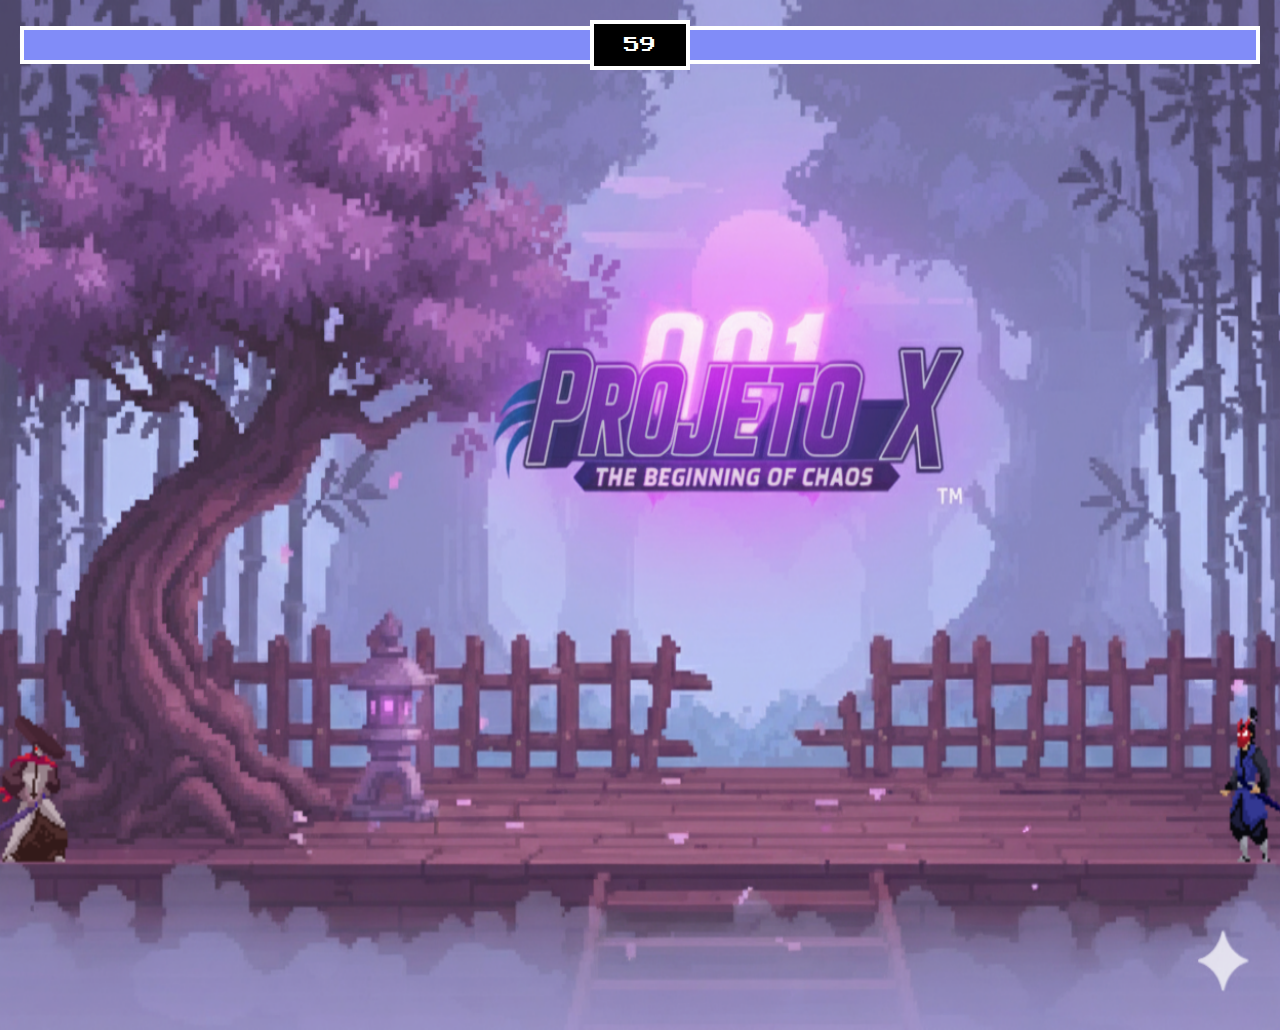
<file: index.html>
<head>
  <link rel="preconnect" href="https://fonts.googleapis.com" />
  <link rel="preconnect" href="https://fonts.gstatic.com" crossorigin />
  <link
    href="https://fonts.googleapis.com/css2?family=Press+Start+2P&display=swap"
    rel="stylesheet"
  />
  <style>

    /* Remove margens e preenche a tela inteira */
html, body {
  margin: 0;
  padding: 0;
  width: 100%;
  height: 107%;
  overflow: hidden; /* Evita scroll */
  background: black; /* Fundo padrão */
}

/* Canvas ocupa 100% da tela */
canvas {
  display: block;
  width: 100%;
  height: 100%;
}

    * {
      box-sizing: border-box;
      font-family: 'Press Start 2P', cursive;
    }
  </style>
</head>
<body>
  <!-- red container div -->
  <div style="position: relative; display: inline-block">
    <!-- smaller red container div -->
    <div
      style="
        position: absolute;
        display: flex;
        width: 100%;
        align-items: center;
        padding: 20px;
      "
    >
      <!-- player health -->
      <div
        style="
          position: relative;
          width: 100%;
          display: flex;
          justify-content: flex-end;
          border-top: 4px solid white;
          border-left: 4px solid white;
          border-bottom: 4px solid white;
        "
      >
        <div style="background-color: red; height: 30px; width: 100%"></div>
        <div
          id="playerHealth"
          style="
            position: absolute;
            background: #818cf8;
            top: 0;
            right: 0;
            bottom: 0;
            width: 100%;
          "
        ></div>
      </div>

      <!-- timer -->
      <div
        id="timer"
        style="
          background-color: black;
          width: 100px;
          height: 50px;
          flex-shrink: 0;
          display: flex;
          align-items: center;
          justify-content: center;
          color: white;
          border: 4px solid white;
        "
      >
        10
      </div>
      <!-- enemy health -->
      <div
        style="
          position: relative;
          width: 100%;
          border-top: 4px solid white;
          border-bottom: 4px solid white;
          border-right: 4px solid white;
        "
      >
        <div style="background-color: red; height: 30px"></div>
        <div
          id="enemyHealth"
          style="
            position: absolute;
            background: #818cf8;
            top: 0;
            right: 0;
            bottom: 0;
            left: 0;
          "
        ></div>
      </div>
      <div></div>
    </div>
    <div
      id="displayText"
      style="
        position: absolute;
        color: white;
        align-items: center;
        justify-content: center;
        top: 0;
        right: 0;
        bottom: 0;
        left: 0;
        display: none;
      "
    >
      Tie
    </div>
    <canvas></canvas>
  </div>
  <div id="game-over" style="display:none; position:absolute; top:0; left:0; width:100%; height:100%; 
background:rgba(0,0,0,0.7); color:white; font-size:30px; text-align:center; padding-top:100px;">
    <h1>GAME OVER</h1>
    <button onclick="newGame()">Novo Jogo</button>
    <button onclick="goToMenu()">Menu Principal</button>
</div>

  <script
    src="https://cdnjs.cloudflare.com/ajax/libs/gsap/3.9.1/gsap.min.js"
    integrity="sha512-H6cPm97FAsgIKmlBA4s774vqoN24V5gSQL4yBTDOY2su2DeXZVhQPxFK4P6GPdnZqM9fg1G3cMv5wD7e6cFLZQ=="
    crossorigin="anonymous"
    referrerpolicy="no-referrer"
  ></script>
  <script src="js/utils.js"></script>
  <script src="js/classes.js"></script>
  <script src="script1.js"></script>
</body>
</file>
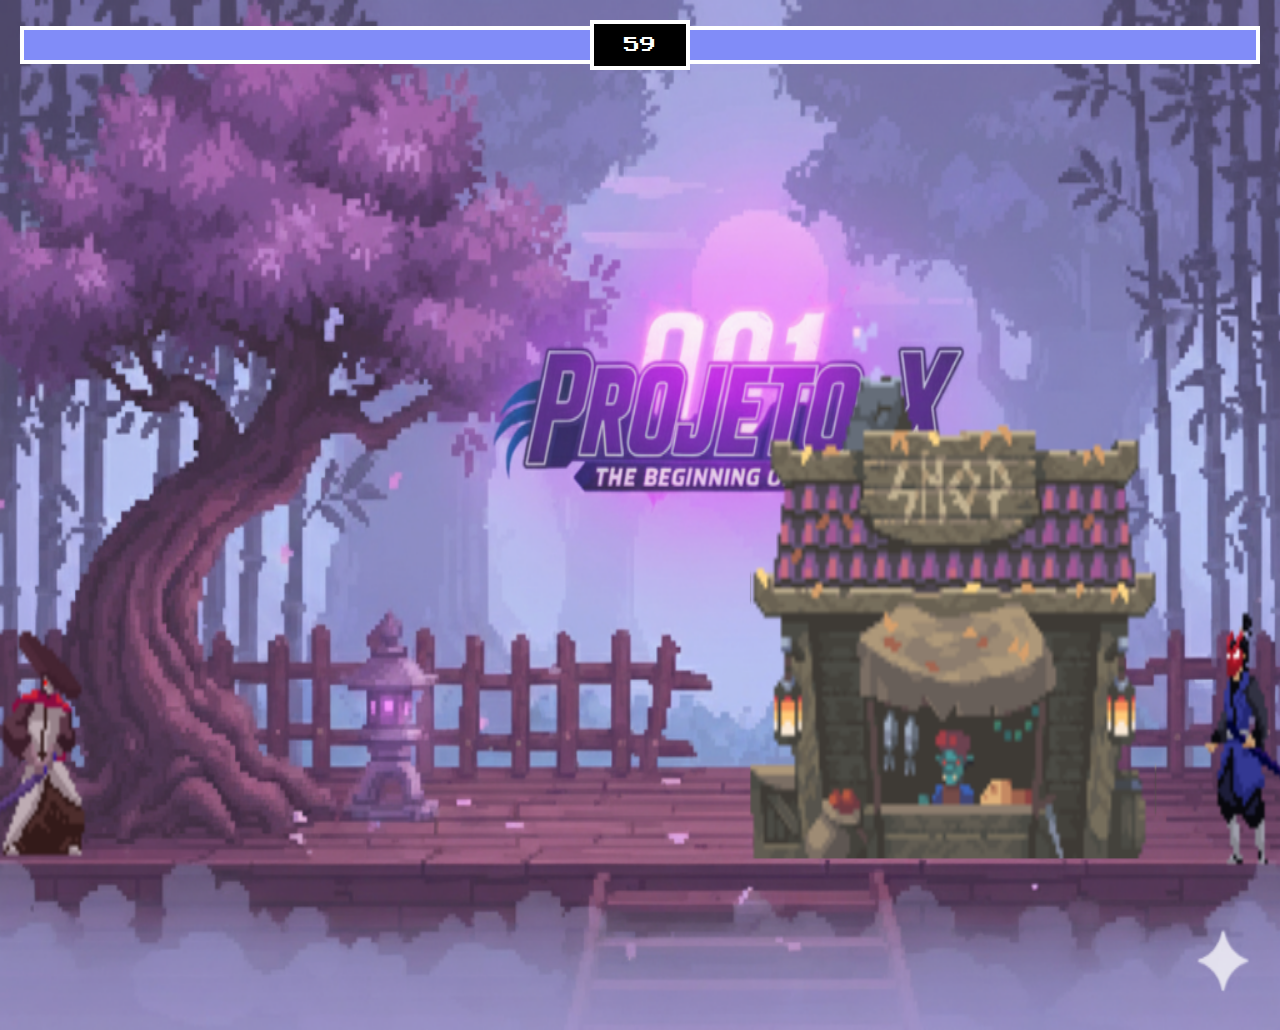
<file: flork.html>
<head>
  <link rel="preconnect" href="https://fonts.googleapis.com" />
  <link rel="preconnect" href="https://fonts.gstatic.com" crossorigin />
  <link
    href="https://fonts.googleapis.com/css2?family=Press+Start+2P&display=swap"
    rel="stylesheet"
  />
  <style>

    /* Remove margens e preenche a tela inteira */
html, body {
  margin: 0;
  padding: 0;
  width: 100%;
  height: 107%;
  overflow: hidden; /* Evita scroll */
  background: black; /* Fundo padrão */
}

/* Canvas ocupa 100% da tela */
canvas {
  display: block;
  width: 100%;
  height: 100%;
}

    * {
      box-sizing: border-box;
      font-family: 'Press Start 2P', cursive;
    }
  </style>
</head>
<body>
  <!-- red container div -->
  <div style="position: relative; display: inline-block">
    <!-- smaller red container div -->
    <div
      style="
        position: absolute;
        display: flex;
        width: 100%;
        align-items: center;
        padding: 20px;
      "
    >
      <!-- player health -->
      <div
        style="
          position: relative;
          width: 100%;
          display: flex;
          justify-content: flex-end;
          border-top: 4px solid white;
          border-left: 4px solid white;
          border-bottom: 4px solid white;
        "
      >
        <div style="background-color: red; height: 30px; width: 100%"></div>
        <div
          id="playerHealth"
          style="
            position: absolute;
            background: #818cf8;
            top: 0;
            right: 0;
            bottom: 0;
            width: 100%;
          "
        ></div>
      </div>

      <!-- timer -->
      <div
        id="timer"
        style="
          background-color: black;
          width: 100px;
          height: 50px;
          flex-shrink: 0;
          display: flex;
          align-items: center;
          justify-content: center;
          color: white;
          border: 4px solid white;
        "
      >
        10
      </div>
      <!-- enemy health -->
      <div
        style="
          position: relative;
          width: 100%;
          border-top: 4px solid white;
          border-bottom: 4px solid white;
          border-right: 4px solid white;
        "
      >
        <div style="background-color: red; height: 30px"></div>
        <div
          id="enemyHealth"
          style="
            position: absolute;
            background: #818cf8;
            top: 0;
            right: 0;
            bottom: 0;
            left: 0;
          "
        ></div>
      </div>
      <div></div>
    </div>
    <div
      id="displayText"
      style="
        position: absolute;
        color: white;
        align-items: center;
        justify-content: center;
        top: 0;
        right: 0;
        bottom: 0;
        left: 0;
        display: none;
      "
    >
      Tie
    </div>
    <canvas></canvas>
  </div>

  <script
    src="https://cdnjs.cloudflare.com/ajax/libs/gsap/3.9.1/gsap.min.js"
    integrity="sha512-H6cPm97FAsgIKmlBA4s774vqoN24V5gSQL4yBTDOY2su2DeXZVhQPxFK4P6GPdnZqM9fg1G3cMv5wD7e6cFLZQ=="
    crossorigin="anonymous"
    referrerpolicy="no-referrer"
  ></script>
  <script src="js/utils.js"></script>
  <script src="js/classes.js"></script>
  <script src="flork.js"></script>
</body>
</file>
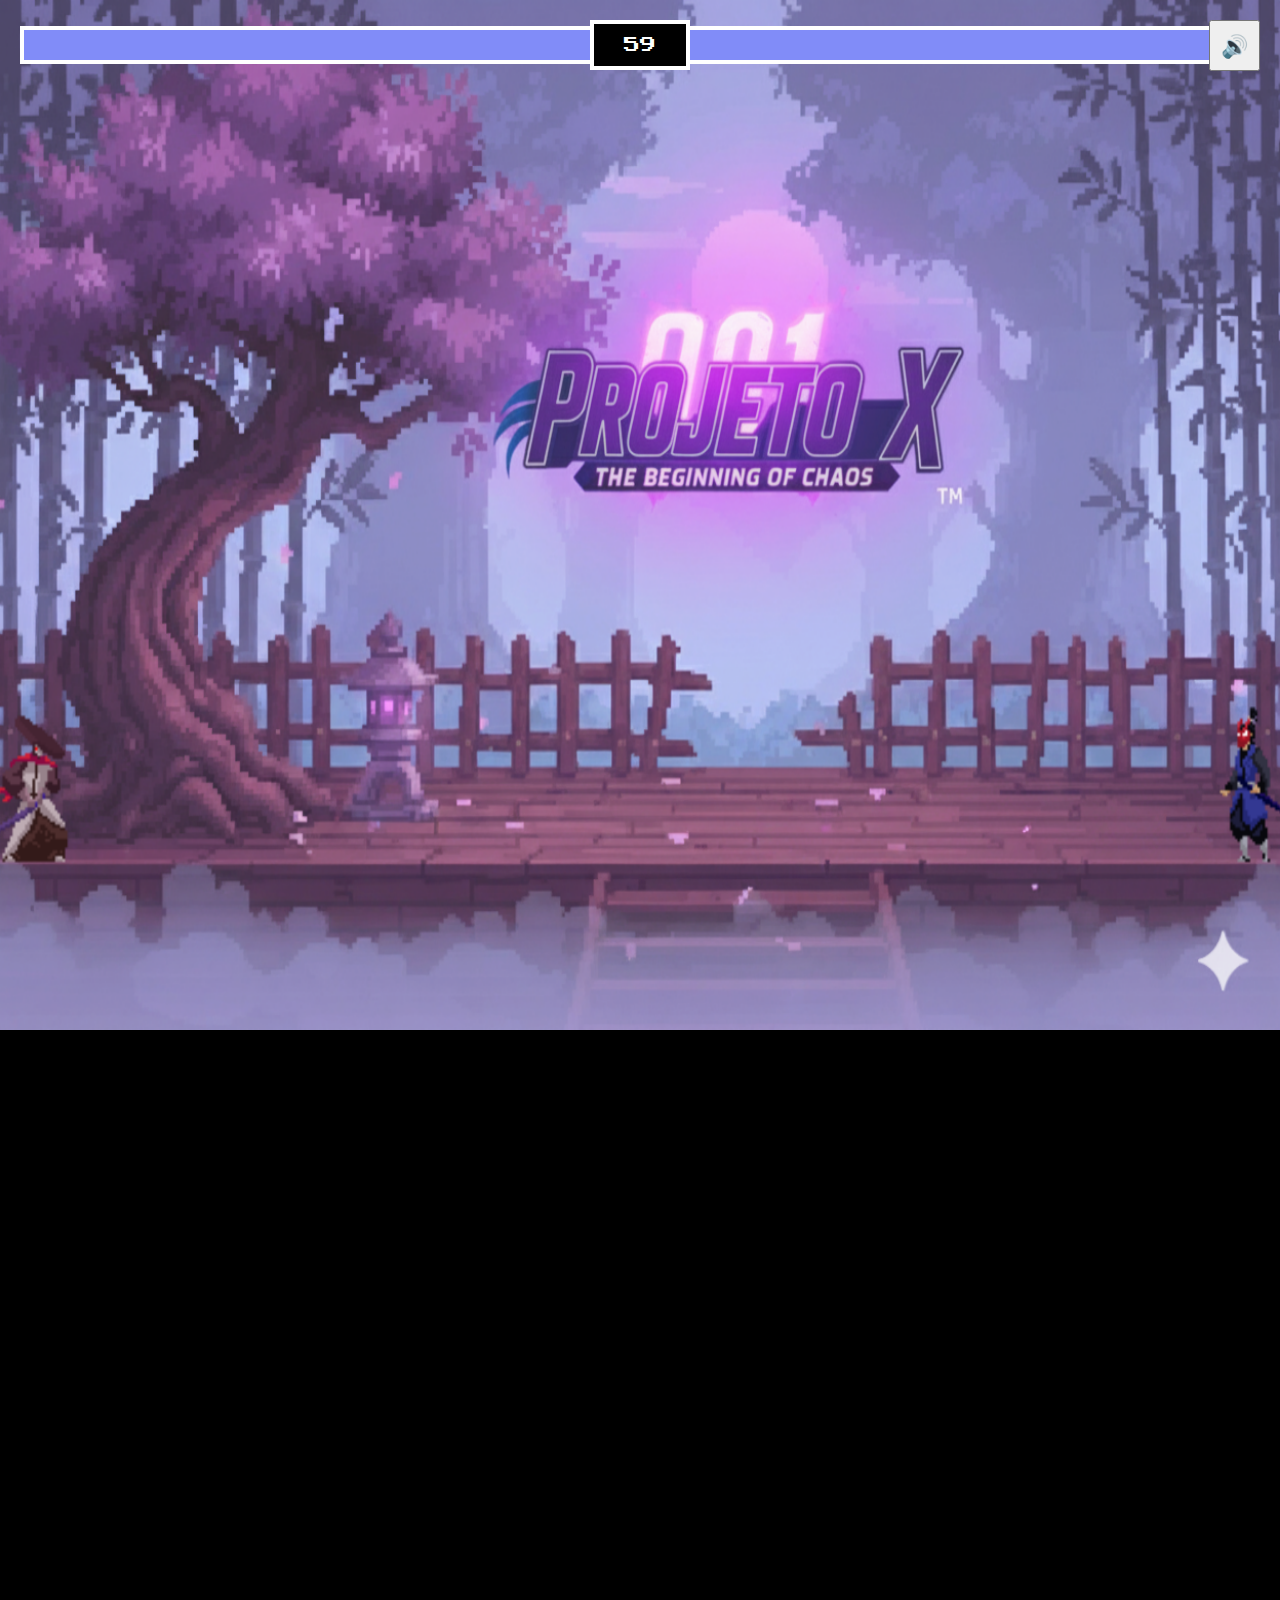
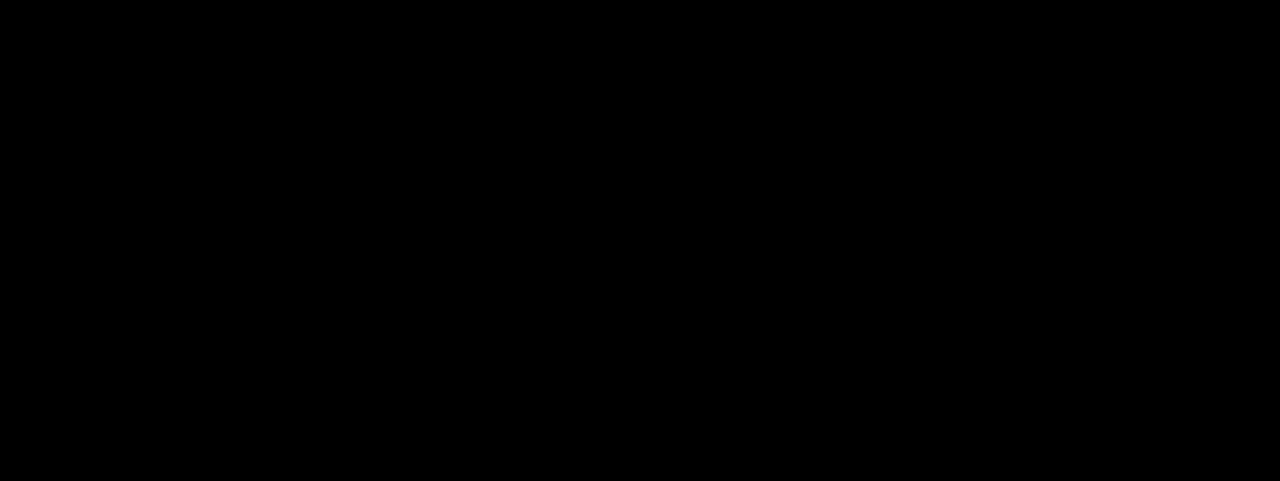
<file: index1.html>
<head>
  <link rel="preconnect" href="https://fonts.googleapis.com" />
  <link rel="preconnect" href="https://fonts.gstatic.com" crossorigin />
  <link href="https://fonts.googleapis.com/css2?family=Press+Start+2P&display=swap" rel="stylesheet" />
  <style>
    /* Remove margens e preenche a tela inteira */
    html,
    body {
      margin: 0;
      padding: 0;
      width: 100%;
      height: 107%;
      overflow: hidden;
      /* Evita scroll */
      background: black;
      /* Fundo padrão */
    }

    /* Canvas ocupa 100% da tela */
    canvas {
      display: block;
      width: 100%;
      height: 100%;
    }

    * {
      box-sizing: border-box;
      font-family: 'Press Start 2P', cursive;
    }
  </style>
</head>

<body>
  <!-- red container div -->
  <div style="position: relative; display: inline-block">
    <!-- smaller red container div -->
    <div style="
        position: absolute;
        display: flex;
        width: 100%;
        align-items: center;
        padding: 20px;
      ">
      <!-- player health -->
      <div style="
          position: relative;
          width: 100%;
          display: flex;
          justify-content: flex-end;
          border-top: 4px solid white;
          border-left: 4px solid white;
          border-bottom: 4px solid white;
        ">
        <div style="background-color: red; height: 30px; width: 100%"></div>
        <div id="playerHealth" style="
            position: absolute;
            background: #818cf8;
            top: 0;
            right: 0;
            bottom: 0;
            width: 100%;
          "></div>
      </div>

      <!-- timer -->
      <div id="timer" style="
          background-color: black;
          width: 100px;
          height: 50px;
          flex-shrink: 0;
          display: flex;
          align-items: center;
          justify-content: center;
          color: white;
          border: 4px solid white;
        ">
        10
      </div>
      <!-- enemy health -->
      <div style="
          position: relative;
          width: 100%;
          border-top: 4px solid white;
          border-bottom: 4px solid white;
          border-right: 4px solid white;
        ">
        <div style="background-color: red; height: 30px"></div>
        <div id="enemyHealth" style="
            position: absolute;
            background: #818cf8;
            top: 0;
            right: 0;
            bottom: 0;
            left: 0;
          "></div>
      </div>
      <div></div>
    </div>
    <div id="displayText" style="
        position: absolute;
        color: white;
        align-items: center;
        justify-content: center;
        top: 0;
        right: 0;
        bottom: 0;
        left: 0;
        display: none;
      ">
      Tie
    </div>
    <canvas></canvas>
  </div>
  <div id="game-over" style="display:none; position:absolute; top:0; left:0; width:100%; height:100%; 
background:rgba(0,0,0,0.7); color:white; font-size:30px; text-align:center; padding-top:100px;">
    <h1>GAME OVER</h1>
    <button onclick="newGame()">Novo Jogo</button>
    <button onclick="goToMenu()">Menu Principal</button>
  </div>

  <script src="https://cdnjs.cloudflare.com/ajax/libs/gsap/3.9.1/gsap.min.js"
    integrity="sha512-H6cPm97FAsgIKmlBA4s774vqoN24V5gSQL4yBTDOY2su2DeXZVhQPxFK4P6GPdnZqM9fg1G3cMv5wD7e6cFLZQ=="
    crossorigin="anonymous" referrerpolicy="no-referrer"></script>
  <script src="js/utils.js"></script>
  <script src="js/classes.js"></script>
  <script src="script1.js"></script>


  <!-- red container div -->
  <div style="position: relative; display: inline-block">
    <!-- smaller red container div -->
    <div style="position: absolute; display: flex; width: 100%; align-items: center; padding: 20px;">

      <!-- player health -->
      <div style="position: relative; width: 100%; display: flex; justify-content: flex-end;
                  border-top: 4px solid white; border-left: 4px solid white; border-bottom: 4px solid white;">
        <div style="background-color: red; height: 30px; width: 100%"></div>
        <div id="playerHealth" style="position: absolute; background: #818cf8; top: 0; right: 0; bottom: 0; width: 100%;"></div>
      </div>

      <!-- timer -->
      <div id="timer" style="background-color: black; width: 100px; height: 50px; flex-shrink: 0;
                             display: flex; align-items: center; justify-content: center; 
                             color: white; border: 4px solid white;">
        10
      </div>

      <!-- enemy health -->
      <div style="position: relative; width: 100%; border-top: 4px solid white;
                  border-bottom: 4px solid white; border-right: 4px solid white;">
        <div style="background-color: red; height: 30px;"></div>
        <div id="enemyHealth" 
             style="position: absolute; background: #818cf8; top: 0; right: 0; bottom: 0; left: 0;"></div>
      </div>
    </div>

    <!-- display text -->
    <div id="displayText" style="position: absolute; color: white; align-items: center; justify-content: center;
                                 top: 0; right: 0; bottom: 0; left: 0; display: none;">
      Tie
    </div>

    <canvas></canvas>
  </div>

  <div id="game-over"
       style="display:none; position:absolute; top:0; left:0; width:100%; height:100%; 
              background:rgba(0,0,0,0.7); color:white; font-size:30px; text-align:center; padding-top:100px;">
    <h1>GAME OVER</h1>
    <button onclick="newGame()">Novo Jogo</button>
    <button onclick="goToMenu()">Menu Principal</button>
  </div>

  <!-- Música da batalha -->
<audio id="battleMusic" src="battleMusic/audio/battle.mp3" preload="auto"></audio>

<!-- Botão de mute -->
<button id="muteBtn"
  style="position:absolute; top:20px; right:20px; z-index:999;
         font-size:22px; padding:10px; cursor:pointer;">
  🔊
</button>

<script>
  
  const battleMusic = document.getElementById("battleMusic");
  const muteBtn = document.getElementById("muteBtn");

  function startBattleMusic() {
    battleMusic.volume = 0.5;
    battleMusic.play().catch(() => {});
  }

  // Começa a música no primeiro clique da tela 
  document.body.addEventListener("click", () => {
    if (battleMusic.paused) {
      startBattleMusic();
    }
  });

  // Botão mute
  muteBtn.addEventListener("click", () => {
    battleMusic.muted = !battleMusic.muted;
    muteBtn.textContent = battleMusic.muted ? "🔇" : "🔊";
  });
  battleMusic.volume = 1.0;

// Impede que o botão fique em foco (assim a tecla espaço não muta a música)
  muteBtn.addEventListener("mousedown", () => {
  muteBtn.blur();
});
muteBtn.addEventListener("click", () => {
  muteBtn.blur();
});

</script>

  🔊
</button>





</body>
</file>
